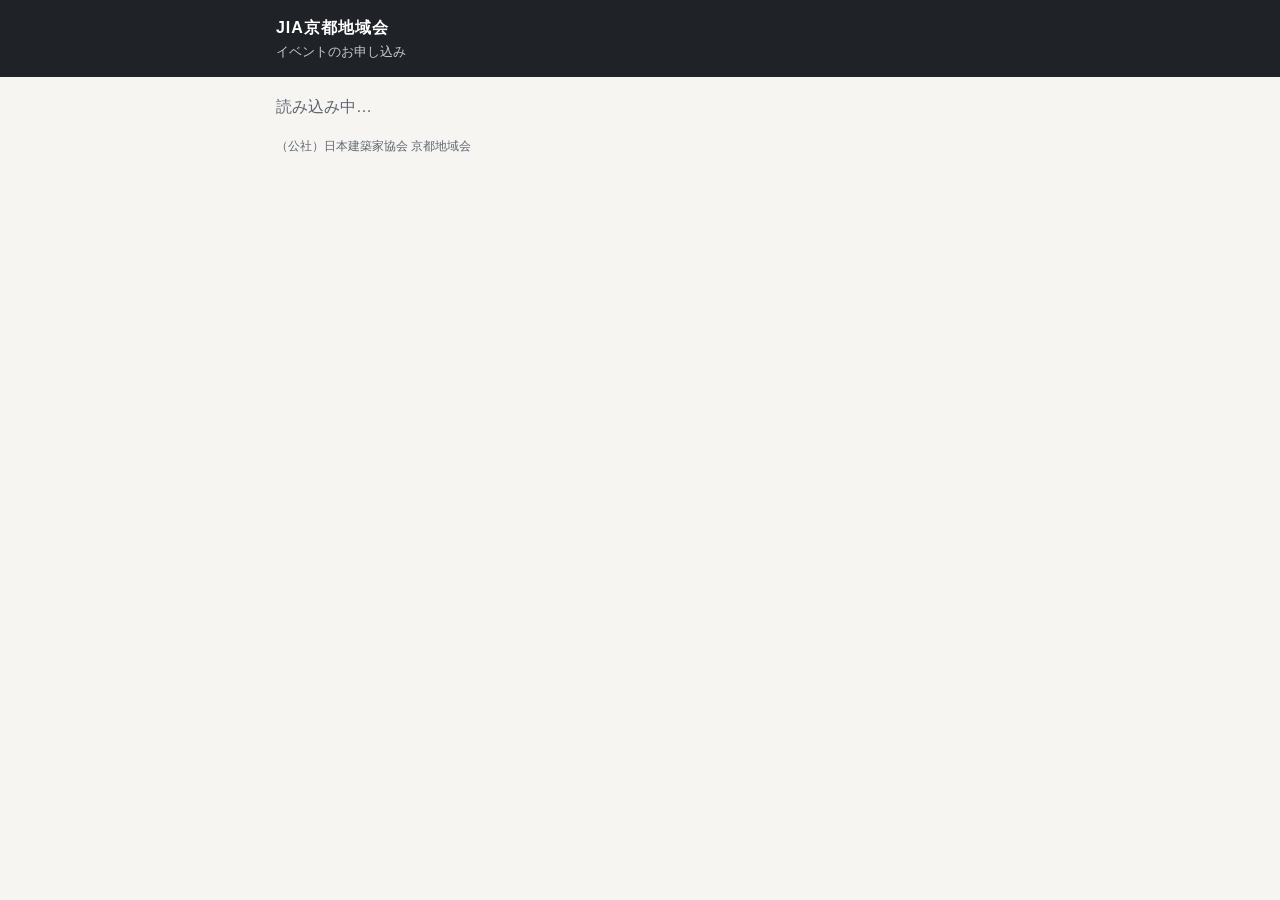
<file: index.html>
<!DOCTYPE html>
<html lang="ja">
<head>
  <meta charset="utf-8">
  <meta name="viewport" content="width=device-width, initial-scale=1">
  <title>イベントお申し込み｜JIA京都地域会</title>
  <link rel="stylesheet" href="style.css">
</head>
<body>
  <header class="site"><div class="wrap">
    <div class="org">JIA京都地域会</div>
    <div class="sub">イベントのお申し込み</div>
  </div></header>
  <main class="wrap" id="app"><p class="loading">読み込み中…</p></main>
  <footer class="wrap foot">（公社）日本建築家協会 京都地域会</footer>

  <script src="config.js"></script>
  <script>
  (function () {
    const app = document.getElementById('app');
    const O = BOOT.opts;
    const P = BOOT.params || {};

    function esc(s) {
      return String(s == null ? '' : s).replace(/[&<>"']/g, c => ({ '&': '&amp;', '<': '&lt;', '>': '&gt;', '"': '&quot;', "'": '&#39;' }[c]));
    }
    function sleep(ms) { return new Promise(r => setTimeout(r, ms)); }
    function retryErr(m) { const e = new Error(m); e.retry = true; return e; }
    // 1回の通信。混雑・通信エラーは「再送してよい」印（retry）をつけて返す
    function call(action, args) {
      return fetch(window.JIA_API_URL, {
        method: 'POST',
        headers: { 'Content-Type': 'text/plain;charset=utf-8' },
        body: JSON.stringify({ action: action, args: args }),
      }).then(r => r.text(), () => { throw retryErr('通信できませんでした。'); })
        .then(t => {
          let j;
          try { j = JSON.parse(t); } catch (e) { throw retryErr('サーバーが混み合っています。'); }
          if (!j.ok) { const e = new Error(j.error); e.retry = !!j.retry; throw e; }
          return j.data;
        });
    }
    // 混雑時は間隔を空けて自動で再送する
    function runRetry(opts, action, args) {
      const max = opts.tries || 4;
      let n = 0;
      const attempt = () => call(action, args).catch(e => {
        n++;
        if (!e.retry) throw e;
        if (n >= max) throw new Error(opts.busyMsg || 'ただいま大変混み合っています。少し時間をおいて、ページを再読み込みしてください。');
        if (opts.onRetry) opts.onRetry(n);
        return sleep(Math.min(8000, 1000 * Math.pow(1.6, n)) + Math.random() * 1500).then(attempt);
      });
      return attempt();
    }
    function run(action) {
      return runRetry({}, action, Array.prototype.slice.call(arguments, 1));
    }
    function makeId() {
      try { if (window.crypto && crypto.randomUUID) return crypto.randomUUID(); } catch (e) {}
      return Date.now().toString(36) + '-' + Math.random().toString(36).slice(2, 12) + Math.random().toString(36).slice(2, 12);
    }
    function remainText(ms) {
      const t = Math.max(0, Math.ceil(ms / 1000));
      const d = Math.floor(t / 86400), h = Math.floor(t % 86400 / 3600), m = Math.floor(t % 3600 / 60), sec = t % 60;
      if (d) return d + '日' + h + '時間';
      if (h) return h + '時間' + m + '分';
      if (m) return m + '分' + sec + '秒';
      return sec + '秒';
    }
    function errMsg(e) { return String((e && e.message) || e).replace(/^Error:\s*/, '').replace(/^Exception:\s*/, ''); }
    function top() { window.scrollTo(0, 0); }
    function typeBadge(t) { return '<span class="badge' + (t === '建築と子供たち' ? ' kids' : '') + '">' + esc(t) + '</span>'; }
    function stateBadge(st) {
      if (!st) return '';
      const extra = st.code === 'open' && st.remaining > 0 ? '（残り' + st.remaining + '名）' : '';
      return '<span class="badge ' + esc(st.code) + '">' + esc(st.label + extra) + '</span>';
    }
    function meta(ev) {
      const time = ev.start ? ' ' + ev.start + (ev.end ? '〜' + ev.end : '') : '';
      return '<ul class="meta">' +
        '<li><b>日時</b>' + esc(ev.dateLabel + time) + '</li>' +
        (ev.place ? '<li><b>会場</b>' + esc(ev.place) + '</li>' : '') +
        (ev.capacity ? '<li><b>定員</b>' + esc(ev.capacity) + '名</li>' : '') +
        (ev.fee ? '<li><b>参加費</b>' + esc(ev.fee) + '</li>' : '') +
        (ev.cpd ? '<li><b>CPD</b>' + esc(ev.cpd) + '</li>' : '') +
        (ev.openAtLabel ? '<li><b>受付開始</b>' + esc(ev.openAtLabel) + '</li>' : '') +
        (ev.deadlineLabel ? '<li><b>申込締切</b>' + esc(ev.deadlineLabel) + '</li>' : '') +
        '</ul>';
    }

    // ===== イベント一覧 =====
    function showList() {
      run('getPublicEvents').then(list => {
        let h = '<h1>受付中のイベント</h1>';
        if (!list.length) h += '<p class="muted">現在お申し込みを受け付けているイベントはありません。</p>';
        list.forEach(ev => {
          const can = ['open', 'waitlist', 'before'].indexOf(ev.state.code) >= 0;
          const label = ev.state.code === 'waitlist' ? 'キャンセル待ちで申し込む' : ev.state.code === 'before' ? '詳細を見る・事前に入力する' : '詳細・お申し込み';
          h += '<div class="card">' + typeBadge(ev.type) + stateBadge(ev.state) +
            '<h3>' + esc(ev.title) + '</h3>' + meta(ev) +
            '<div class="actions">' + (can
              ? '<a class="btn" href="' + esc(BOOT.url + '?event=' + encodeURIComponent(ev.id)) + '">' + label + '</a>'
              : '<a class="btn sub" href="' + esc(BOOT.url + '?event=' + encodeURIComponent(ev.id)) + '">詳細を見る</a>') +
            '</div></div>';
        });
        app.innerHTML = h;
      }).catch(e => { app.innerHTML = '<div class="notice ng">' + esc(errMsg(e)) + '</div>'; });
    }

    // ===== 申込フォーム =====
    function showForm(eventId) {
      run('getEventForApply', eventId).then(ev => renderForm(ev))
        .catch(e => { app.innerHTML = '<div class="notice ng">' + esc(errMsg(e)) + '</div><p><a href="' + esc(BOOT.url) + '">イベント一覧へ</a></p>'; });
    }

    function radios(name, values) {
      return '<div class="radios">' + values.map(v => '<label><input type="radio" name="' + name + '" value="' + esc(v) + '"> ' + esc(v) + '</label>').join('') + '</div>';
    }
    function opts(values, placeholder) {
      return '<option value="">' + esc(placeholder) + '</option>' + values.map(v => '<option>' + esc(v) + '</option>').join('');
    }

    function generalFields() {
      return '<h2>参加者の情報</h2>' +
        '<div class="field"><span class="label req">参加区分</span>' + radios('category', O.categories) + '</div>' +
        '<div class="row2"><div class="field"><label class="req" for="lastName">姓</label><input type="text" id="lastName" name="lastName" autocomplete="family-name"></div>' +
        '<div class="field"><label class="req" for="firstName">名</label><input type="text" id="firstName" name="firstName" autocomplete="given-name"></div></div>' +
        '<div class="row2"><div class="field"><label class="req" for="lastKana">セイ</label><input type="text" id="lastKana" name="lastKana"></div>' +
        '<div class="field"><label class="req" for="firstKana">メイ</label><input type="text" id="firstKana" name="firstKana"></div></div>' +
        '<div class="field"><label class="opt" for="cpdNo">CPD番号</label><input type="text" id="cpdNo" name="cpdNo" inputmode="latin">' +
        '<div class="hint">CPD単位の登録を希望される方はご記入ください。</div></div>' +
        contactFields('メールアドレス', '携帯電話番号');
    }

    function contactFields(mailLabel, telLabel) {
      return '<div class="field"><label class="req" for="email">' + mailLabel + '</label><input type="email" id="email" name="email" autocomplete="email" inputmode="email"></div>' +
        '<div class="field"><label class="req" for="email2">' + mailLabel + '（確認のためもう一度）</label><input type="email" id="email2" name="email2" autocomplete="off" inputmode="email"></div>' +
        '<div class="field"><label class="req" for="phone">' + telLabel + '</label><input type="tel" id="phone" name="phone" autocomplete="tel" placeholder="090-1234-5678"></div>';
    }

    function kidsFields() {
      return '<h2>参加するお子さま</h2>' +
        '<p class="muted">小学生・中学生が対象です。ごきょうだいでのご参加は「お子さまを追加」から一緒にお申し込みいただけます（最大' + O.maxChildren + '名）。</p>' +
        '<div id="children"></div>' +
        '<button type="button" class="btn sub small" id="addChild">＋ お子さまを追加</button>' +
        '<h2>保護者の方の情報</h2>' +
        '<div class="row2"><div class="field"><label class="req" for="guardianLast">保護者 姓</label><input type="text" id="guardianLast" name="guardianLast" autocomplete="family-name"></div>' +
        '<div class="field"><label class="req" for="guardianFirst">保護者 名</label><input type="text" id="guardianFirst" name="guardianFirst" autocomplete="given-name"></div></div>' +
        contactFields('メールアドレス', '電話番号（当日つながる番号）') +
        '<div class="field"><label class="req" for="zip">郵便番号</label><input type="text" id="zip" name="zip" inputmode="numeric" autocomplete="postal-code" placeholder="600-0000" style="max-width:12em"></div>' +
        '<div class="field"><label class="req" for="address">住所</label><input type="text" id="address" name="address" autocomplete="street-address"></div>';
    }

    function childBlock(i) {
      const p = 'c' + i + '_';
      return '<div class="child" data-i="' + i + '"><h3>お子さま <span class="cno"></span></h3>' +
        '<button type="button" class="btn sub small rm">削除</button>' +
        '<div class="row2"><div class="field"><label class="req">姓</label><input type="text" name="' + p + 'lastName"></div>' +
        '<div class="field"><label class="req">名</label><input type="text" name="' + p + 'firstName"></div></div>' +
        '<div class="row2"><div class="field"><label class="req">セイ</label><input type="text" name="' + p + 'lastKana"></div>' +
        '<div class="field"><label class="req">メイ</label><input type="text" name="' + p + 'firstKana"></div></div>' +
        '<div class="row3"><div class="field"><label class="req">学年</label><select name="' + p + 'grade">' + opts(O.grades, '選択') + '</select></div>' +
        '<div class="field"><label class="req">性別</label><select name="' + p + 'gender">' + opts(O.genders, '選択') + '</select></div></div>' +
        '<div class="field"><label class="req">学校名</label><input type="text" name="' + p + 'school" placeholder="○○市立○○小学校"></div>' +
        '</div>';
    }

    function renderForm(ev) {
      const kids = ev.type === '建築と子供たち';
      const st = ev.state;
      const can = ['open', 'waitlist', 'before'].indexOf(st.code) >= 0;
      // 受付開始時刻（端末の時計のずれに影響されないよう、サーバーからの残り時間で計算）
      ev._openTarget = st.code === 'before' ? Date.now() + st.msUntilOpen + 1000 : 0;
      let h = '<p><a href="' + esc(BOOT.url) + '">← イベント一覧</a></p>' +
        '<div class="card">' + typeBadge(ev.type) + stateBadge(st) + '<h1>' + esc(ev.title) + '</h1>' + meta(ev) +
        (ev.description ? '<div class="desc">' + esc(ev.description) + '</div>' : '') + '</div>';
      if (!can) {
        app.innerHTML = h + '<div class="notice warn">このイベントは現在お申し込みを受け付けていません（' + esc(st.label) + '）。</div>';
        return;
      }
      if (st.code === 'before') h += '<div class="notice info"><b>受付開始は ' + esc(st.openAtLabel) + ' です。</b><br>今のうちに入力して確認画面まで進めておけば、開始時刻になると「この内容で申し込む」ボタンが押せるようになります（ページの再読み込みは不要です）。</div>';
      else if (st.code === 'waitlist') h += '<div class="notice warn">現在満席のため、<b>キャンセル待ち</b>としての受付になります。お席に空きが出た場合、受付順にメールでご連絡します。</div>';
      else if (st.remaining > 0 && kids) h += '<div class="notice info">残り' + st.remaining + '名分です。お子さまの人数分のお席が必要です（人数が残席を超える場合、キャンセル待ちになります）。</div>';

      h += '<form id="f" novalidate><div id="formBody">' + (kids ? kidsFields() : generalFields()) +
        '<div class="field"><label class="opt" for="note">備考・ご質問</label><textarea id="note" name="note"></textarea></div>' +
        '<p class="muted">' + esc(O.privacy) + '</p>' +
        '<div id="err"></div>' +
        '<div class="actions"><button type="submit" class="btn">入力内容を確認する</button></div></div>' +
        '<div id="confirm" class="hidden"></div></form>';
      app.innerHTML = h;

      const form = document.getElementById('f');
      let childSeq = 0;
      function renumber() {
        const list = form.querySelectorAll('.child');
        list.forEach((el, idx) => {
          el.querySelector('.cno').textContent = list.length > 1 ? (idx + 1) : '';
          el.querySelector('.rm').classList.toggle('hidden', list.length === 1);
        });
        const add = document.getElementById('addChild');
        if (add) add.classList.toggle('hidden', list.length >= O.maxChildren);
      }
      if (kids) {
        const box = document.getElementById('children');
        const addChild = () => { box.insertAdjacentHTML('beforeend', childBlock(childSeq++)); renumber(); };
        addChild();
        document.getElementById('addChild').addEventListener('click', addChild);
        box.addEventListener('click', e => {
          if (e.target.classList.contains('rm')) { e.target.closest('.child').remove(); renumber(); }
        });
      }

      form.addEventListener('submit', e => {
        e.preventDefault();
        const data = collect(form, ev, kids);
        const problem = check(data, kids);
        const err = document.getElementById('err');
        if (problem) { err.innerHTML = '<div class="notice ng">' + esc(problem) + '</div>'; err.scrollIntoView({ block: 'center' }); return; }
        err.innerHTML = '';
        showConfirm(form, ev, data, kids);
      });
    }

    function val(form, name) { const el = form.elements[name]; return el ? String(el.value || '').trim() : ''; }

    function collect(form, ev, kids) {
      const d = { eventId: ev.id, email: val(form, 'email'), email2: val(form, 'email2'), phone: val(form, 'phone'), note: val(form, 'note') };
      if (kids) {
        d.guardianLast = val(form, 'guardianLast'); d.guardianFirst = val(form, 'guardianFirst');
        d.zip = val(form, 'zip'); d.address = val(form, 'address');
        d.children = Array.prototype.map.call(form.querySelectorAll('.child'), el => {
          const p = 'c' + el.dataset.i + '_';
          return { lastName: val(form, p + 'lastName'), firstName: val(form, p + 'firstName'),
            lastKana: val(form, p + 'lastKana'), firstKana: val(form, p + 'firstKana'),
            grade: val(form, p + 'grade'), gender: val(form, p + 'gender'), school: val(form, p + 'school') };
        });
      } else {
        const r = form.querySelector('input[name=category]:checked');
        d.category = r ? r.value : '';
        d.lastName = val(form, 'lastName'); d.firstName = val(form, 'firstName');
        d.lastKana = val(form, 'lastKana'); d.firstKana = val(form, 'firstKana');
        d.cpdNo = val(form, 'cpdNo');
      }
      return d;
    }

    function check(d, kids) {
      const kana = s => /^[ぁ-ゖァ-ヺー・\s　]+$/.test(s);
      if (kids) {
        for (let i = 0; i < d.children.length; i++) {
          const c = d.children[i]; const n = d.children.length > 1 ? 'お子さま' + (i + 1) + 'の' : 'お子さまの';
          if (!c.lastName || !c.firstName) return n + '氏名を入力してください。';
          if (!c.lastKana || !c.firstKana) return n + 'フリガナを入力してください。';
          if (!kana(c.lastKana) || !kana(c.firstKana)) return n + 'フリガナはカタカナで入力してください。';
          if (!c.grade) return n + '学年を選択してください。';
          if (!c.gender) return n + '性別を選択してください。';
          if (!c.school) return n + '学校名を入力してください。';
        }
        if (!d.guardianLast || !d.guardianFirst) return '保護者の方のお名前を入力してください。';
      } else {
        if (!d.category) return '参加区分を選択してください。';
        if (!d.lastName || !d.firstName) return 'お名前を入力してください。';
        if (!d.lastKana || !d.firstKana) return 'フリガナを入力してください。';
        if (!kana(d.lastKana) || !kana(d.firstKana)) return 'フリガナはカタカナで入力してください。';
      }
      if (!d.email) return 'メールアドレスを入力してください。';
      if (d.email.toLowerCase() !== d.email2.toLowerCase()) return '確認用のメールアドレスが一致しません。';
      if (!d.phone) return '電話番号を入力してください。';
      if (kids && (!d.zip || !d.address)) return '郵便番号と住所を入力してください。';
      return '';
    }

    function tr(k, v) { return v ? '<tr><th>' + esc(k) + '</th><td>' + esc(v) + '</td></tr>' : ''; }

    function showConfirm(form, ev, d, kids) {
      let rows = '';
      if (kids) {
        d.children.forEach((c, i) => {
          rows += '<tr><th>お子さま' + (d.children.length > 1 ? i + 1 : '') + '</th><td>' + esc(c.lastName + ' ' + c.firstName) +
            '（' + esc(c.lastKana + ' ' + c.firstKana) + '）<br>' + esc(c.grade + '／' + c.gender + '／' + c.school) + '</td></tr>';
        });
        rows += tr('保護者', d.guardianLast + ' ' + d.guardianFirst) + tr('メール', d.email) + tr('電話番号', d.phone) +
          tr('住所', '〒' + d.zip + ' ' + d.address);
      } else {
        rows += tr('参加区分', d.category) + tr('お名前', d.lastName + ' ' + d.firstName + '（' + d.lastKana + ' ' + d.firstKana + '）') +
          tr('CPD番号', d.cpdNo) + tr('メール', d.email) + tr('携帯電話', d.phone);
      }
      rows += tr('備考', d.note);
      const wait = ev.state.code === 'waitlist';
      const conf = document.getElementById('confirm');
      conf.innerHTML = '<h2>入力内容の確認</h2><table class="conf">' + rows + '</table>' +
        (wait ? '<div class="notice warn">キャンセル待ちとして受け付けます。</div>' : '') +
        '<div id="err2"></div><div class="actions"><button type="button" class="btn" id="send">この内容で申し込む</button>' +
        '<button type="button" class="btn sub" id="back">戻って修正する</button></div>';
      document.getElementById('formBody').classList.add('hidden');
      conf.classList.remove('hidden');
      top();
      document.getElementById('back').onclick = () => { conf.classList.add('hidden'); document.getElementById('formBody').classList.remove('hidden'); top(); };
      const send = document.getElementById('send');
      // 自動再送しても二重登録にならないよう、この確認画面ごとに送信IDを1つ決める
      d.reqId = makeId();
      if (ev._openTarget && Date.now() < ev._openTarget) {
        send.disabled = true;
        const tick = () => {
          if (!document.body.contains(send)) return;
          const left = ev._openTarget - Date.now();
          if (left > 0) { send.textContent = '受付開始まで あと ' + remainText(left); setTimeout(tick, left > 60000 ? 1000 : 250); }
          else { send.disabled = false; send.textContent = 'この内容で申し込む'; }
        };
        tick();
      }
      send.onclick = () => {
        send.disabled = true; send.textContent = '送信中…（そのままお待ちください）';
        document.getElementById('err2').innerHTML = '';
        runRetry({
          tries: 8,
          busyMsg: 'ただいま大変混み合っています。少し時間をおいて、もう一度「この内容で申し込む」を押してください（同じ内容が二重に登録されることはありません）。',
          onRetry: n => { send.textContent = '混み合っています。自動で再送中…（' + n + '回目）'; },
        }, 'submitApplication', [d]).then(res => showDone(ev, res, d)).catch(e => {
          send.disabled = false; send.textContent = 'この内容で申し込む';
          document.getElementById('err2').innerHTML = '<div class="notice ng">' + esc(errMsg(e)) + '</div>';
        });
      };
    }

    function showDone(ev, res, d) {
      const ok = res.status === '申込済';
      app.innerHTML = '<div class="card">' + typeBadge(ev.type) + '<h1>' + esc(ev.title) + '</h1>' +
        (ok ? '<div class="notice ok"><b>お申し込みを受け付けました。</b></div>'
            : '<div class="notice warn"><b>キャンセル待ち（' + esc(res.waitPos) + '番目）として受け付けました。</b><br>お席に空きが出た場合、メールでご連絡します。</div>') +
        '<table class="conf">' + tr('申込番号', res.groupId) + tr('人数', res.count + '名') + tr('受付メールの送信先', d.email) + '</table>' +
        '<p class="muted">確認メールをお送りしました。届かない場合は迷惑メールフォルダをご確認ください。キャンセルは、メールに記載のリンクからお手続きいただけます。</p>' +
        '<div class="actions"><a class="btn sub" href="' + esc(BOOT.url) + '">イベント一覧へ</a></div></div>';
      top();
    }

    // ===== キャンセル =====
    function showCancel(token) {
      run('getCancelInfo', token).then(info => {
        const ev = info.event || {};
        let h = '<h1>お申し込みのキャンセル</h1><div class="card">' + (ev.type ? typeBadge(ev.type) : '') +
          '<h3>' + esc(ev.title) + '</h3>' + (ev.dateLabel ? meta(ev) : '') +
          '<table class="conf">' + tr('申込番号', info.groupId) + tr('お名前', info.names.join('、')) + tr('現在の状態', info.status) + '</table></div>';
        if (info.status === 'キャンセル') h += '<div class="notice info">このお申し込みはキャンセル済みです。</div>';
        else if (!info.cancellable) h += '<div class="notice warn">開催日を過ぎているため、こちらからはキャンセルできません。</div>';
        else h += '<div id="err"></div><div class="actions"><button class="btn danger" id="doCancel">お申し込みをキャンセルする</button></div>';
        app.innerHTML = h;
        const b = document.getElementById('doCancel');
        if (b) b.onclick = () => {
          if (!confirm('このお申し込みをキャンセルします。よろしいですか？\n（ごきょうだいでお申し込みの場合は全員分キャンセルになります）')) return;
          b.disabled = true; b.textContent = '処理中…';
          run('cancelByToken', token).then(() => {
            app.innerHTML = '<h1>キャンセルを承りました</h1><div class="notice ok">「' + esc(ev.title) + '」のお申し込みをキャンセルしました。確認メールをお送りしています。</div>' +
              '<p><a href="' + esc(BOOT.url) + '">イベント一覧へ</a></p>';
          }).catch(e => {
            b.disabled = false; b.textContent = 'お申し込みをキャンセルする';
            document.getElementById('err').innerHTML = '<div class="notice ng">' + esc(errMsg(e)) + '</div>';
          });
        };
      }).catch(e => { app.innerHTML = '<div class="notice ng">' + esc(errMsg(e)) + '</div>'; });
    }

    if (P.cancel) showCancel(P.cancel);
    else if (P.event) showForm(P.event);
    else showList();
  })();
  </script>
</body>
</html>
</file>
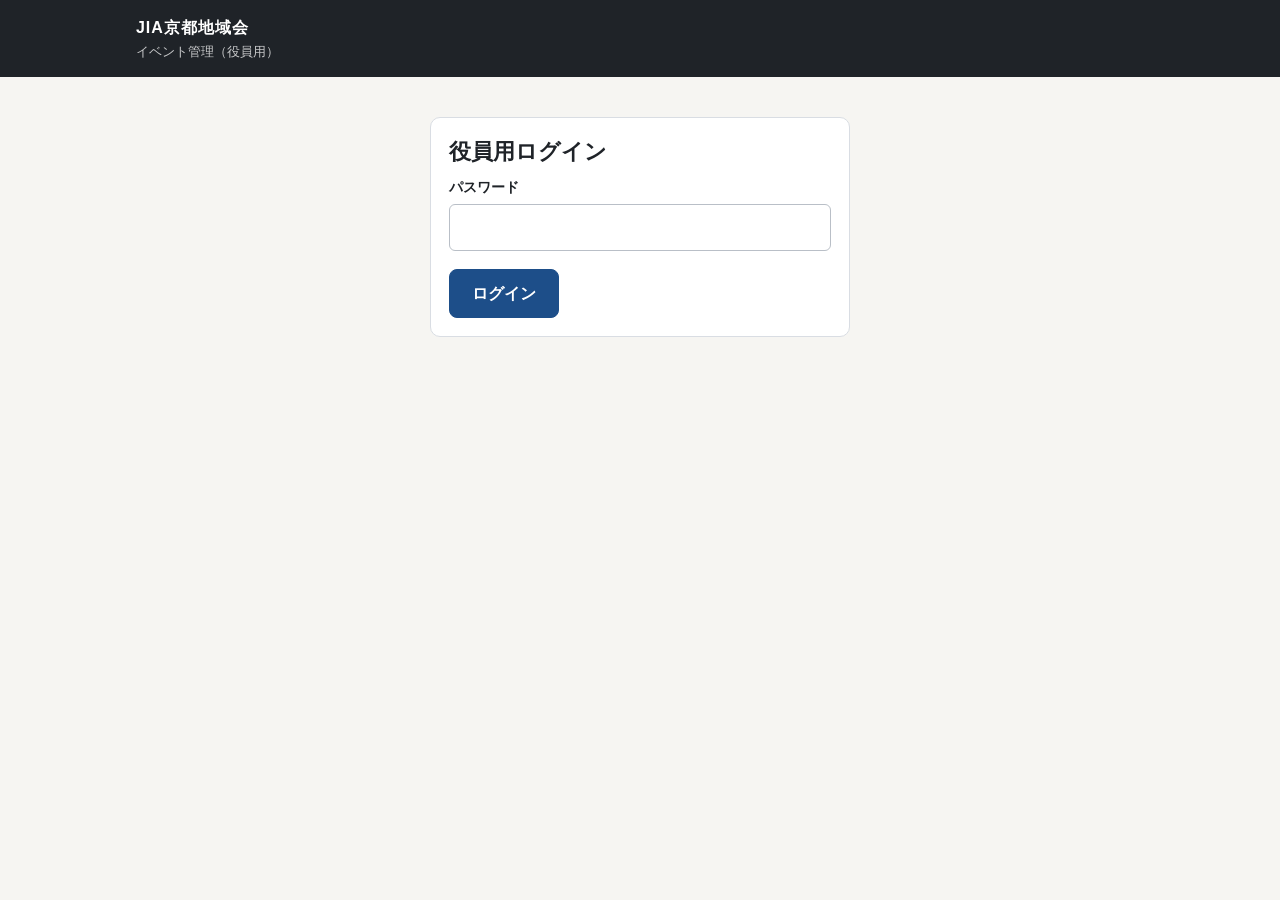
<file: admin.html>
<!DOCTYPE html>
<html lang="ja">
<head>
  <meta charset="utf-8">
  <meta name="viewport" content="width=device-width, initial-scale=1">
  <title>イベント管理｜JIA京都地域会</title>
  <meta name="robots" content="noindex">
  <link rel="stylesheet" href="style.css">
  <style>
    .wrap { max-width: 1040px; }
    .ev { display: grid; grid-template-columns: 1fr auto; gap: 8px 16px; align-items: start; }
    .ev h3 { margin: 4px 0 2px; }
    .nums { display: flex; gap: 14px; flex-wrap: wrap; font-size: 14px; margin-top: 6px; }
    .nums b { font-size: 20px; }
    .bar { height: 6px; background: #eceef1; border-radius: 3px; overflow: hidden; margin-top: 8px; max-width: 360px; }
    .bar i { display: block; height: 100%; background: var(--ok); }
    .evbtns { display: flex; flex-direction: column; gap: 6px; min-width: 9em; }
    @media (max-width: 640px) { .ev { grid-template-columns: 1fr; } .evbtns { flex-direction: row; flex-wrap: wrap; } }
    .tabs { display: flex; gap: 8px; margin: 0 0 16px; flex-wrap: wrap; }
    .tabs .btn { font-weight: 600; }
    .tblwrap { overflow-x: auto; background: #fff; border: 1px solid var(--line); border-radius: 8px; }
    table.list { border-collapse: collapse; font-size: 13px; min-width: 100%; }
    table.list th, table.list td { border-bottom: 1px solid var(--line); padding: 6px 8px; text-align: left; white-space: nowrap; vertical-align: top; }
    table.list th { background: #f0f1f3; position: sticky; top: 0; }
    table.list tr.cancel td { color: #9aa0a8; text-decoration: line-through; }
    table.list tr.cancel td.keep { text-decoration: none; }
    .st { font-weight: 700; }
    .st.ok { color: var(--ok); } .st.wait { color: var(--warn); } .st.cancel { color: var(--muted); }
    .urlbox { display: flex; gap: 6px; margin-top: 8px; }
    .urlbox input { font-size: 12px; padding: 4px 8px; }
  </style>
</head>
<body>
  <header class="site"><div class="wrap">
    <div class="org">JIA京都地域会</div>
    <div class="sub">イベント管理（役員用）</div>
  </div></header>
  <main class="wrap" id="app"></main>

  <script src="config.js"></script>
  <script>
  (function () {
    const app = document.getElementById('app');
    const O = BOOT.opts;
    let PW = '';
    let cache = null;
    try { PW = sessionStorage.getItem('jiaAdminPw') || ''; } catch (e) {}

    function esc(s) {
      return String(s == null ? '' : s).replace(/[&<>"']/g, c => ({ '&': '&amp;', '<': '&lt;', '>': '&gt;', '"': '&quot;', "'": '&#39;' }[c]));
    }
    function run(action) {
      const args = Array.prototype.slice.call(arguments, 1);
      return fetch(window.JIA_API_URL, {
        method: 'POST',
        headers: { 'Content-Type': 'text/plain;charset=utf-8' },
        body: JSON.stringify({ action: action, args: args }),
      }).then(r => r.json(), () => { throw new Error('通信できませんでした。時間をおいて再度お試しください。'); })
        .then(j => { if (!j.ok) throw new Error(j.error); return j.data; });
    }
    function errMsg(e) { return String((e && e.message) || e).replace(/^Error:\s*/, '').replace(/^Exception:\s*/, ''); }
    function fail(e) {
      const m = errMsg(e);
      if (/パスワード/.test(m)) { PW = ''; try { sessionStorage.removeItem('jiaAdminPw'); } catch (x) {} showLogin(m); return; }
      alert(m);
    }
    function wd(s) { if (!s) return ''; const p = s.split('-').map(Number); const d = new Date(p[0], p[1] - 1, p[2]); return p[1] + '/' + p[2] + '（' + '日月火水木金土'[d.getDay()] + '）'; }

    // ===== ログイン =====
    function showLogin(msg) {
      app.innerHTML = '<div class="card" style="max-width:420px;margin:40px auto"><h1>役員用ログイン</h1>' +
        (msg ? '<div class="notice ng">' + esc(msg) + '</div>' : '') +
        '<form id="lf"><div class="field"><label for="pw">パスワード</label><input type="password" id="pw" autocomplete="current-password"></div>' +
        '<div class="actions"><button class="btn" type="submit">ログイン</button></div></form></div>';
      document.getElementById('lf').onsubmit = e => {
        e.preventDefault();
        const v = document.getElementById('pw').value;
        run('adminLogin', v).then(() => {
          PW = v; try { sessionStorage.setItem('jiaAdminPw', v); } catch (x) {}
          showEvents();
        }).catch(err => showLogin(errMsg(err)));
      };
    }

    function tabs(active) {
      return '<div class="tabs">' +
        '<button class="btn ' + (active === 'list' ? '' : 'sub') + ' small" data-go="list">イベント一覧・申込状況</button>' +
        '<button class="btn ' + (active === 'new' ? '' : 'sub') + ' small" data-go="new">＋ 新しいイベントを作る</button>' +
        (cache && cache.sheetUrl ? '<a class="btn sub small" target="_blank" href="' + esc(cache.sheetUrl) + '">スプレッドシートを開く</a>' : '') +
        '<a class="btn sub small" target="_blank" href="' + esc(BOOT.url) + '">申込ページ（公開側）</a>' +
        '<button class="btn sub small" data-go="logout">ログアウト</button></div>';
    }
    function bindTabs() {
      app.querySelectorAll('[data-go]').forEach(b => b.onclick = () => {
        const g = b.dataset.go;
        if (g === 'list') showEvents();
        else if (g === 'new') showEdit(null);
        else if (g === 'logout') { PW = ''; try { sessionStorage.removeItem('jiaAdminPw'); } catch (x) {} showLogin(); }
      });
    }

    // ===== 一覧 =====
    function showEvents() {
      app.innerHTML = '<p class="loading">読み込み中…</p>';
      run('adminGetEvents', PW).then(data => {
        cache = data;
        let h = tabs('list') + '<h1>イベント一覧・申込状況</h1>';
        if (!data.events.length) h += '<p class="muted">まだイベントがありません。「＋ 新しいイベントを作る」から登録してください。</p>';
        const upcoming = data.events.filter(e => e.date >= data.today).reverse();
        const past = data.events.filter(e => e.date < data.today);
        if (upcoming.length) h += '<h2>これから開催</h2>' + upcoming.map(card).join('');
        if (past.length) h += '<h2>終了したイベント</h2>' + past.map(card).join('');
        app.innerHTML = h;
        bindTabs();
        app.querySelectorAll('[data-act]').forEach(b => b.onclick = () => {
          const ev = data.events.find(x => x.id === b.dataset.id);
          const a = b.dataset.act;
          if (a === 'apps') showApplicants(ev.id);
          else if (a === 'edit') showEdit(ev);
          else if (a === 'copy') { const c = Object.assign({}, ev); delete c.id; c.status = '下書き'; c.title = c.title + '（コピー）'; showEdit(c); }
        });
        app.querySelectorAll('.urlbox input').forEach(i => i.onclick = () => i.select());
      }).catch(fail);
    }

    function card(ev) {
      const c = ev.counts; const cap = Number(ev.capacity) || 0;
      const pct = cap ? Math.min(100, Math.round(c.ok / cap * 100)) : 0;
      const url = BOOT.url + '?event=' + encodeURIComponent(ev.id);
      const time = ev.start ? ' ' + ev.start + (ev.end ? '〜' + ev.end : '') : '';
      return '<div class="card ev"><div>' +
        '<span class="badge' + (ev.type === '建築と子供たち' ? ' kids' : '') + '">' + esc(ev.type) + '</span>' +
        '<span class="badge ' + esc(ev.state.code) + '">' + esc(ev.state.label) + '</span>' +
        '<h3>' + esc(ev.title) + '</h3>' +
        '<div class="muted">' + esc(ev.date.replace(/-/g, '/') + ' ' + wd(ev.date).replace(/^\S+?（/, '（') + time) +
        (ev.place ? '　' + esc(ev.place) : '') + '<br>担当：' + esc(ev.contactName) +
        (ev.openAt ? '　受付開始：' + esc(wd(ev.openAt.slice(0, 10)) + ' ' + ev.openAt.slice(11, 16)) : '') +
        (ev.deadline ? '　締切：' + esc(wd(ev.deadline)) : '') + '</div>' +
        '<div class="nums"><span>申込済 <b>' + c.ok + '</b>' + (cap ? ' / ' + cap + '名' : '名（定員なし）') + '</span>' +
        '<span>キャンセル待ち <b>' + c.wait + '</b>名</span><span class="muted">キャンセル ' + c.cancel + '名</span></div>' +
        (cap ? '<div class="bar"><i style="width:' + pct + '%"></i></div>' : '') +
        (ev.status !== '下書き' ? '<div class="urlbox"><input type="text" readonly value="' + esc(url) + '" title="申込ページのURL（クリックで選択）"></div>' : '') +
        '</div><div class="evbtns">' +
        '<button class="btn small" data-act="apps" data-id="' + esc(ev.id) + '">申込者を見る</button>' +
        '<button class="btn sub small" data-act="edit" data-id="' + esc(ev.id) + '">設定を編集</button>' +
        '<button class="btn sub small" data-act="copy" data-id="' + esc(ev.id) + '">複製して新規</button>' +
        '</div></div>';
    }

    // ===== 編集 =====
    function sel(name, values, cur) {
      return '<select name="' + name + '">' + values.map(v => '<option' + (v === cur ? ' selected' : '') + '>' + esc(v) + '</option>').join('') + '</select>';
    }
    function inp(name, type, v, extra) {
      return '<input type="' + type + '" name="' + name + '" value="' + esc(v == null ? '' : v) + '"' + (extra || '') + '>';
    }

    function showEdit(ev) {
      const isNew = !ev || !ev.id;
      ev = ev || { type: O.types[0], status: '下書き', capacity: '20', waitlist: '受け付ける', waitlistMax: '0' };
      let h = tabs(isNew ? 'new' : '') + '<h1>' + (isNew ? '新しいイベント' : 'イベント設定の編集') + '</h1>' +
        '<form id="ef" class="card" novalidate>' +
        '<h2 style="margin-top:0">基本情報</h2>' +
        '<div class="field"><span class="label req">種別</span>' + sel('type', O.types, ev.type) +
        '<div class="hint">「建築と子供たち」を選ぶと、申込フォームがお子さま（学年・学校名・性別）＋保護者の連絡先の形式になります。</div></div>' +
        '<div class="field"><label class="req">タイトル</label>' + inp('title', 'text', ev.title) + '</div>' +
        '<div class="row3"><div class="field"><label class="req">開催日</label>' + inp('date', 'date', ev.date) + '</div>' +
        '<div class="field"><label class="opt">開始時刻</label>' + inp('start', 'time', ev.start) + '</div>' +
        '<div class="field"><label class="opt">終了時刻</label>' + inp('end', 'time', ev.end) + '</div></div>' +
        '<div class="field"><label class="opt">会場・集合場所</label>' + inp('place', 'text', ev.place) + '</div>' +
        '<div class="field"><label class="opt">内容・ご案内</label><textarea name="description" rows="6">' + esc(ev.description) + '</textarea>' +
        '<div class="hint">申込ページに表示されます（持ち物・対象学年・注意事項など）。</div></div>' +
        '<div class="row2"><div class="field"><label class="opt">参加費</label>' + inp('fee', 'text', ev.fee, ' placeholder="無料／会員1,000円・一般2,000円 など"') + '</div>' +
        '<div class="field"><label class="opt">CPD単位</label>' + inp('cpd', 'text', ev.cpd, ' placeholder="建築CPD 2単位 など"') + '</div></div>' +
        '<h2>定員・受付</h2>' +
        '<div class="row3"><div class="field"><label class="req">定員（名）</label>' + inp('capacity', 'number', ev.capacity, ' min="0"') +
        '<div class="hint">0 = 定員なし。定員に達すると自動で締め切ります。</div></div>' +
        '<div class="field"><label class="req">キャンセル待ち</label>' + sel('waitlist', ['受け付ける', '受け付けない'], ev.waitlist) + '</div>' +
        '<div class="field"><label class="opt">キャンセル待ち上限（名）</label>' + inp('waitlistMax', 'number', ev.waitlistMax || '0', ' min="0"') +
        '<div class="hint">0 = 上限なし</div></div></div>' +
        '<div class="row2"><div class="field"><label class="opt">受付開始日時</label>' + inp('openAt', 'datetime-local', (ev.openAt || '').replace(' ', 'T')) +
        '<div class="hint">例：2026/11/01 9:00。空欄なら「公開」にした時点から受付。開始前は申込ページに「受付開始前」と表示され、事前入力だけできます。</div></div></div>' +
        '<div class="row2"><div class="field"><label class="opt">申込締切日</label>' + inp('deadline', 'date', ev.deadline) +
        '<div class="hint">この日の終わりまで受付。空欄なら開催日当日まで。</div></div>' +
        '<div class="field"><label class="req">公開状態</label>' + sel('status', ['下書き', '公開', '受付停止'], ev.status) +
        '<div class="hint">「公開」にすると申込ページに表示されます。</div></div></div>' +
        '<h2>担当者（申込通知の送り先）</h2>' +
        '<div class="row2"><div class="field"><label class="req">担当者名</label>' + inp('contactName', 'text', ev.contactName) + '</div>' +
        '<div class="field"><label class="req">担当者メール</label>' + inp('contactEmail', 'text', ev.contactEmail) +
        '<div class="hint">複数はカンマ区切り。申込・キャンセル・繰り上げのたびに通知が届きます。</div></div></div>' +
        '<div id="eerr"></div><div class="actions"><button class="btn" type="submit">保存する</button>' +
        '<button class="btn sub" type="button" id="cancelEdit">一覧に戻る</button></div></form>';
      app.innerHTML = h;
      bindTabs();
      document.getElementById('cancelEdit').onclick = showEvents;
      const f = document.getElementById('ef');
      f.onsubmit = e => {
        e.preventDefault();
        const d = {};
        Array.prototype.forEach.call(f.elements, el => { if (el.name) d[el.name] = el.value; });
        if (!isNew) d.id = ev.id;
        const btn = f.querySelector('button[type=submit]');
        btn.disabled = true; btn.textContent = '保存中…';
        run('adminSaveEvent', PW, d).then(res => {
          if (res.promoted) alert('保存しました。空席ができたため、キャンセル待ちから ' + res.promoted + ' 件を繰り上げ、ご本人と担当者に通知しました。');
          showEvents();
        }).catch(err => {
          btn.disabled = false; btn.textContent = '保存する';
          const m = errMsg(err);
          if (/パスワード/.test(m)) return fail(err);
          document.getElementById('eerr').innerHTML = '<div class="notice ng">' + esc(m) + '</div>';
        });
      };
    }

    // ===== 申込者一覧 =====
    function showApplicants(eventId) {
      app.innerHTML = '<p class="loading">読み込み中…</p>';
      run('adminGetApplicants', PW, eventId).then(data => {
        const ev = data.event; const kids = ev.type === '建築と子供たち';
        const rows = data.rows;
        const cols = kids
          ? [['status', '状態'], ['groupId', '申込番号'], ['order', '受付順'], ['lastName', '姓'], ['firstName', '名'], ['lastKana', 'セイ'], ['firstKana', 'メイ'],
             ['grade', '学年'], ['school', '学校名'], ['gender', '性別'], ['guardianLast', '保護者姓'], ['guardianFirst', '保護者名'],
             ['email', 'メール'], ['phone', '電話'], ['zip', '〒'], ['address', '住所'], ['note', '備考'], ['appliedAt', '申込日時']]
          : [['status', '状態'], ['groupId', '申込番号'], ['order', '受付順'], ['category', '区分'], ['lastName', '姓'], ['firstName', '名'],
             ['lastKana', 'セイ'], ['firstKana', 'メイ'], ['cpdNo', 'CPD番号'], ['email', 'メール'], ['phone', '携帯'], ['note', '備考'], ['appliedAt', '申込日時']];
        const cnt = s => rows.filter(r => r.status === s).length;
        const stCls = s => s === '申込済' ? 'ok' : s === 'キャンセル待ち' ? 'wait' : 'cancel';
        const seen = {};
        let body = rows.map(r => {
          const first = !seen[r.groupId]; seen[r.groupId] = true;
          const btn = first && r.status !== 'キャンセル'
            ? '<button class="btn sub small" data-cancel="' + esc(r.groupId) + '">取消</button>' : '';
          return '<tr class="' + (r.status === 'キャンセル' ? 'cancel' : '') + '"><td class="keep">' + btn + '</td>' +
            cols.map(c => c[0] === 'status' ? '<td class="keep"><span class="st ' + stCls(r.status) + '">' + esc(r.status) + '</span></td>' : '<td>' + esc(r[c[0]]) + '</td>').join('') + '</tr>';
        }).join('');
        const emails = Array.from(new Set(rows.filter(r => r.status === '申込済').map(r => r.email))).join(', ');
        app.innerHTML = tabs('') + '<p><a href="#" id="back">← イベント一覧</a></p>' +
          '<h1>' + esc(ev.title) + '</h1><p class="muted">' + esc(ev.date.replace(/-/g, '/') + ' ' + (ev.start || '')) + '　担当：' + esc(ev.contactName) + '</p>' +
          '<div class="nums" style="margin-bottom:12px"><span>申込済 <b>' + cnt('申込済') + '</b>' + (Number(ev.capacity) ? ' / ' + ev.capacity + '名' : '名') + '</span>' +
          '<span>キャンセル待ち <b>' + cnt('キャンセル待ち') + '</b>名</span><span class="muted">キャンセル ' + cnt('キャンセル') + '名</span></div>' +
          (rows.length ? '<div class="tblwrap"><table class="list"><thead><tr><th></th>' + cols.map(c => '<th>' + esc(c[1]) + '</th>').join('') + '</tr></thead><tbody>' + body + '</tbody></table></div>'
                       : '<p class="muted">まだお申し込みはありません。</p>') +
          (emails ? '<h2>参加確定者のメールアドレス（一斉連絡用）</h2><textarea readonly rows="3" onclick="this.select()">' + esc(emails) + '</textarea>' +
            '<p class="hint">一斉送信の際は、個人情報保護のため必ず BCC に入れてください。</p>' : '') +
          '<p class="hint">「取消」は申込単位（ごきょうだいは全員分）でキャンセルし、空いた席はキャンセル待ちから自動で繰り上げます。</p>';
        bindTabs();
        document.getElementById('back').onclick = e => { e.preventDefault(); showEvents(); };
        app.querySelectorAll('[data-cancel]').forEach(b => b.onclick = () => {
          const gid = b.dataset.cancel;
          if (!confirm('申込番号 ' + gid + ' をキャンセル扱いにします。よろしいですか？')) return;
          const notify = confirm('申込者ご本人にキャンセル通知メールを送りますか？\n［OK］送る　［キャンセル］送らない');
          b.disabled = true;
          run('adminCancelGroup', PW, gid, notify).then(() => showApplicants(eventId)).catch(fail);
        });
      }).catch(fail);
    }

    if (PW) run('adminLogin', PW).then(showEvents).catch(() => showLogin());
    else showLogin();
  })();
  </script>
</body>
</html>
</file>
<file: style.css>
:root {
    --ink: #1f2328; --muted: #5f6670; --line: #d9dde3; --bg: #f6f5f2; --card: #ffffff;
    --accent: #1d4e89; --accent-ink: #ffffff; --accent-soft: #e7eef7;
    --ok: #1e7a46; --ok-soft: #e4f3ea; --warn: #9a5b00; --warn-soft: #fbf0dc;
    --ng: #b42318; --ng-soft: #fbe7e5; --kids: #b4501e; --kids-soft: #fbeadf;
  }
  * { box-sizing: border-box; }
  body { margin: 0; background: var(--bg); color: var(--ink);
    font-family: "Hiragino Kaku Gothic ProN", "Hiragino Sans", "Noto Sans JP", Meiryo, sans-serif;
    font-size: 16px; line-height: 1.7; -webkit-text-size-adjust: 100%; }
  .wrap { max-width: 760px; margin: 0 auto; padding: 0 16px; }
  header.site { background: var(--ink); color: #fff; padding: 14px 0; }
  header.site .org { font-weight: 700; letter-spacing: .06em; }
  header.site .sub { font-size: 13px; opacity: .75; }
  main { padding: 24px 16px 48px; }
  footer.foot { color: var(--muted); font-size: 12px; padding-bottom: 32px; }
  h1 { font-size: 22px; line-height: 1.45; margin: 0 0 8px; }
  h2 { font-size: 17px; margin: 28px 0 10px; padding-bottom: 6px; border-bottom: 2px solid var(--ink); }
  h3 { font-size: 15px; margin: 18px 0 8px; }
  a { color: var(--accent); }
  .muted { color: var(--muted); font-size: 14px; }
  .card { background: var(--card); border: 1px solid var(--line); border-radius: 10px; padding: 18px; margin: 0 0 14px; }
  .badge { display: inline-block; font-size: 12px; font-weight: 700; padding: 1px 10px; border-radius: 999px;
    background: var(--accent-soft); color: var(--accent); margin-right: 6px; white-space: nowrap; }
  .badge.kids { background: var(--kids-soft); color: var(--kids); }
  .badge.open { background: var(--ok-soft); color: var(--ok); }
  .badge.waitlist { background: var(--warn-soft); color: var(--warn); }
  .badge.before { background: var(--accent-soft); color: var(--accent); }
  .badge.full, .badge.closed { background: #eceef1; color: var(--muted); }
  .meta { margin: 6px 0 0; padding: 0; list-style: none; font-size: 14px; }
  .meta li { padding: 1px 0; }
  .meta b { display: inline-block; min-width: 4.5em; color: var(--muted); font-weight: 400; }
  .desc { white-space: pre-wrap; font-size: 15px; margin-top: 10px; }
  .notice { border-radius: 8px; padding: 12px 14px; margin: 14px 0; font-size: 15px; }
  .notice.warn { background: var(--warn-soft); color: #5c3700; }
  .notice.ng { background: var(--ng-soft); color: var(--ng); }
  .notice.ok { background: var(--ok-soft); color: #134d2c; }
  .notice.info { background: var(--accent-soft); color: #173d6b; }
  .btn { display: inline-block; appearance: none; border: 1px solid var(--accent); background: var(--accent);
    color: var(--accent-ink); font: inherit; font-weight: 700; padding: 10px 22px; border-radius: 8px;
    cursor: pointer; text-decoration: none; text-align: center; }
  .btn:hover { filter: brightness(1.08); }
  .btn.sub { background: #fff; color: var(--accent); }
  .btn.danger { background: var(--ng); border-color: var(--ng); }
  .btn.small { padding: 4px 12px; font-size: 13px; font-weight: 600; }
  .btn[disabled] { opacity: .5; cursor: default; }
  .actions { display: flex; gap: 10px; flex-wrap: wrap; margin-top: 18px; }
  .field { margin: 0 0 14px; }
  .field > label, .field > .label { display: block; font-weight: 700; font-size: 14px; margin-bottom: 4px; }
  .req::after { content: "必須"; font-size: 11px; color: #fff; background: var(--ng); border-radius: 3px; padding: 0 5px; margin-left: 6px; vertical-align: 1px; }
  .opt::after { content: "任意"; font-size: 11px; color: var(--muted); border: 1px solid var(--line); border-radius: 3px; padding: 0 5px; margin-left: 6px; vertical-align: 1px; }
  .hint { font-size: 12px; color: var(--muted); margin-top: 3px; }
  input[type=text], input[type=email], input[type=tel], input[type=number], input[type=date], input[type=time],
  input[type=password], select, textarea {
    width: 100%; font: inherit; padding: 9px 11px; border: 1px solid #b9bfc7; border-radius: 6px; background: #fff; color: var(--ink); }
  textarea { min-height: 90px; }
  input:focus, select:focus, textarea:focus { outline: 2px solid var(--accent); outline-offset: 1px; border-color: var(--accent); }
  .row2 { display: grid; grid-template-columns: 1fr 1fr; gap: 10px; }
  .row3 { display: grid; grid-template-columns: 1fr 1fr 1fr; gap: 10px; }
  @media (max-width: 560px) { .row3 { grid-template-columns: 1fr 1fr; } }
  .radios { display: flex; flex-wrap: wrap; gap: 6px 16px; }
  .radios label { font-weight: 400; display: inline-flex; align-items: center; gap: 6px; }
  .child { border: 1px dashed #b9bfc7; border-radius: 8px; padding: 14px; margin-bottom: 12px; position: relative; background: #fcfcfb; }
  .child .rm { position: absolute; top: 10px; right: 10px; }
  table.conf { width: 100%; border-collapse: collapse; font-size: 15px; }
  table.conf th, table.conf td { border-bottom: 1px solid var(--line); padding: 8px 6px; text-align: left; vertical-align: top; }
  table.conf th { width: 32%; color: var(--muted); font-weight: 400; }
  .loading { color: var(--muted); }
  .hidden { display: none !important; }
</file>
